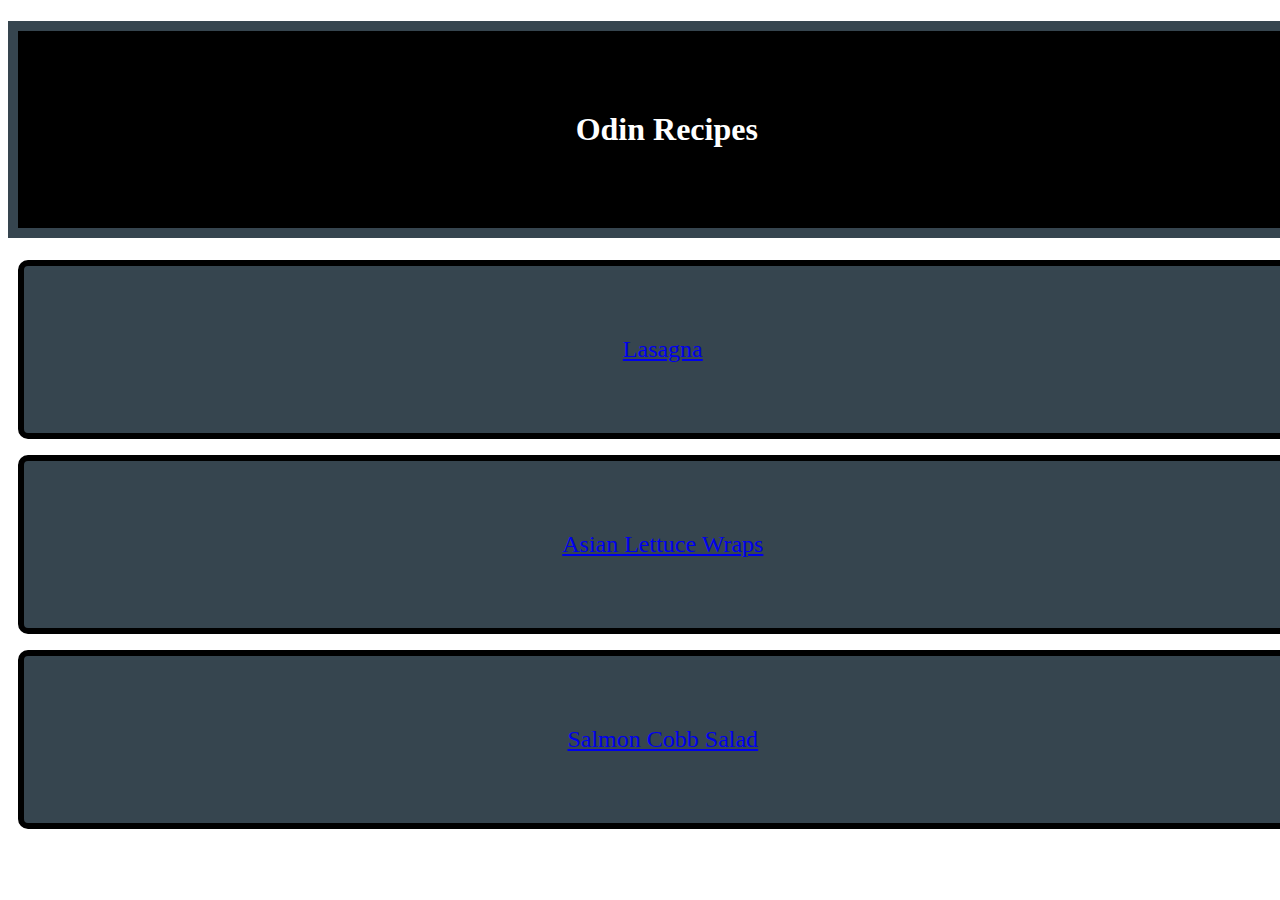
<file: index.html>
<!DOCTYPE html>
<html lang="en">
<head>
    <meta charset="UTF-8">
    <meta name="viewport" content="width=device-width, initial-scale=1.0">
    <link rel="stylesheet" href="style.css">
    <title>Document</title>
</head>
<body>
    <h1>Odin Recipes</h1>
    <div>
    <span class="li1"><a href="./recipes/lasagna.html">Lasagna</a></span>
    <span class="li2"><a href="./recipes/wraps.html">Asian Lettuce Wraps</a></span>
    <span class="li3"><a href="./recipes/salad.html">Salmon Cobb Salad</a></span>
    </div>
     
</body>
</html>
</file>
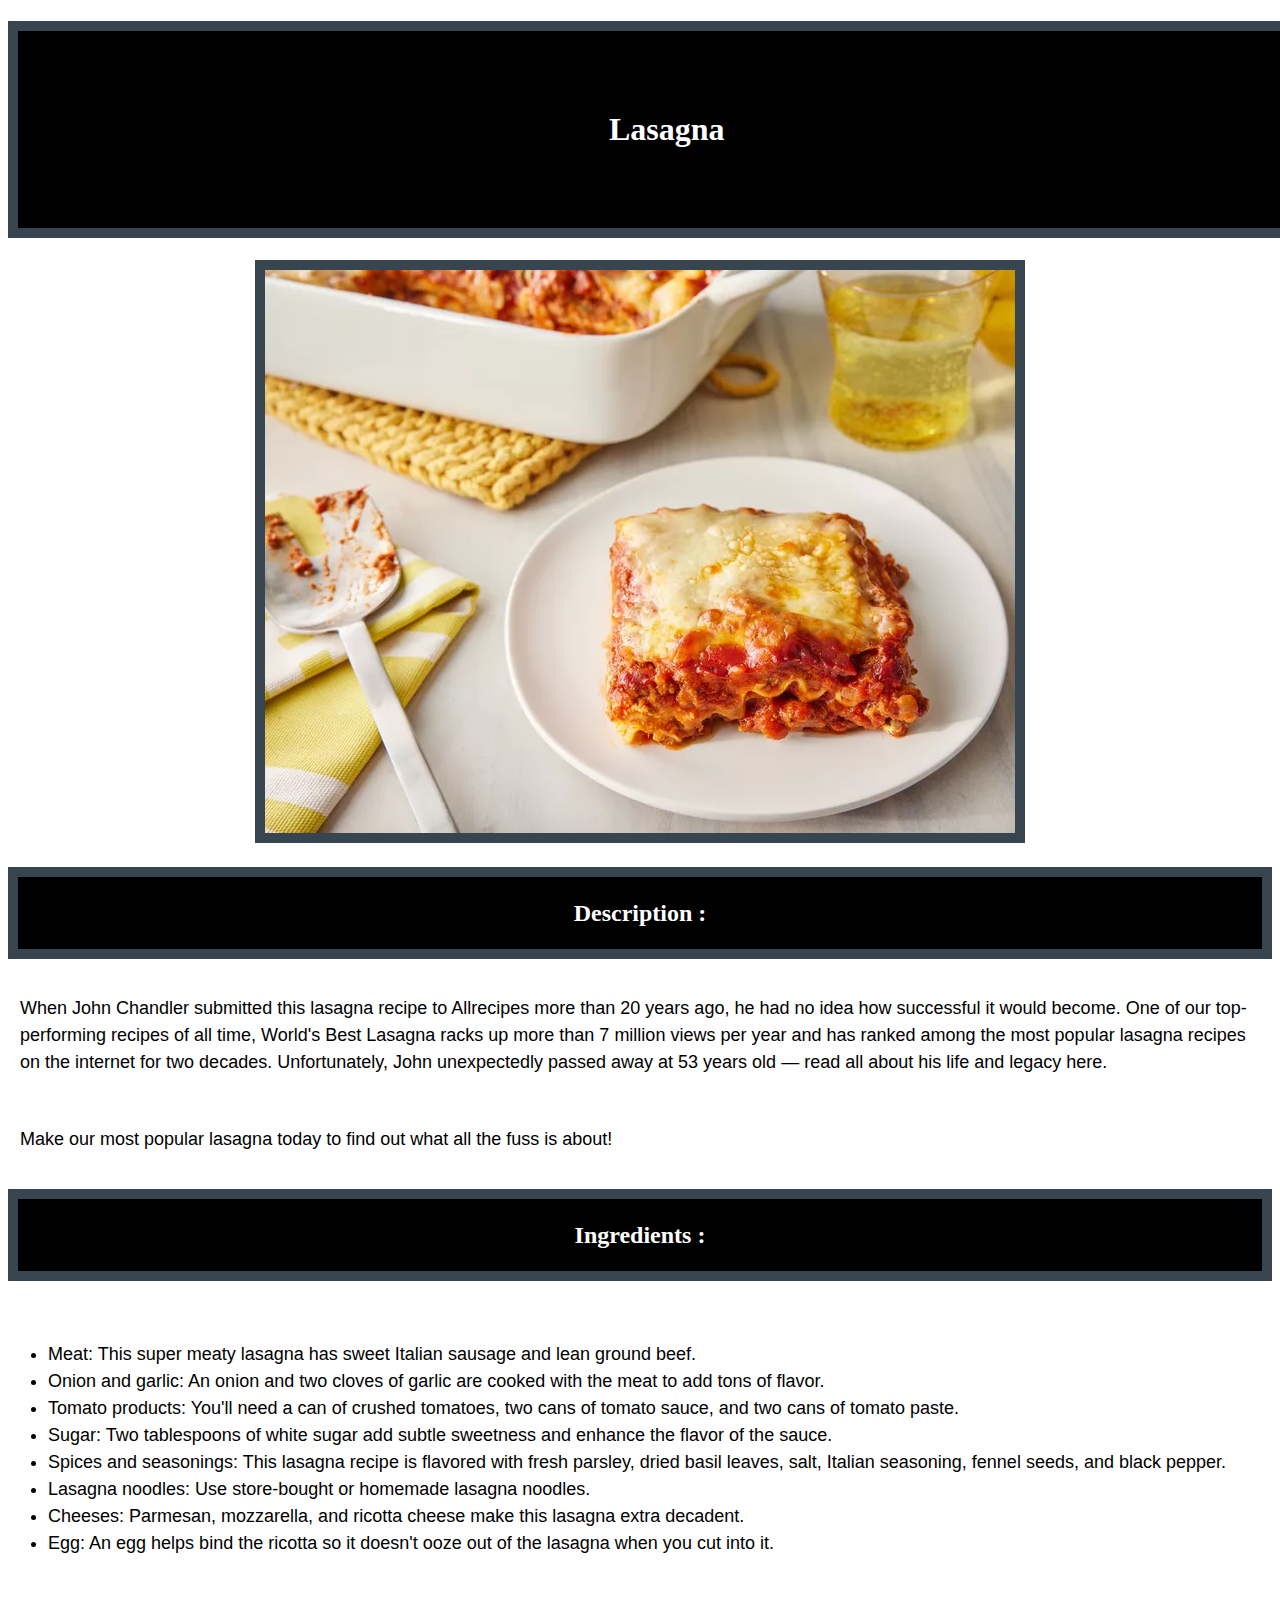
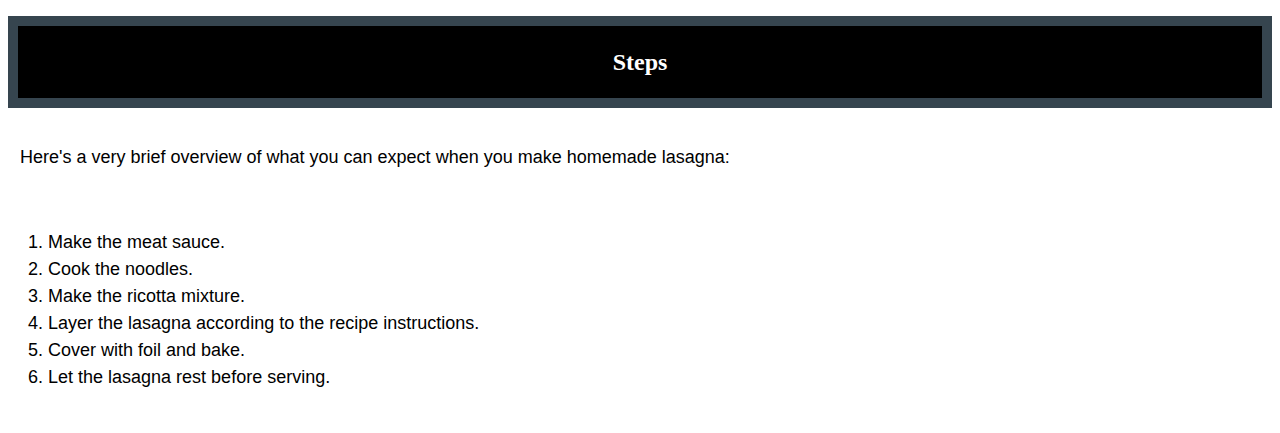
<file: recipes/lasagna.html>
<!DOCTYPE html>
<html lang="en">
<head>
    <meta charset="UTF-8">
    <meta name="viewport" content="width=device-width, initial-scale=1.0">
    <link rel="stylesheet" href="lasagna.css">
    <title>Lasagna</title>
</head>
<body>
    <h1>Lasagna</h1>
    <div class="container">
    <img src="./23600-worlds-best-lasagna-DDMFS-4x3-1196-24c5401652934ffb96d3d94bc9fbe2d7.webp" alt=""> </div>
    <h2>Description :</h2>
    <p>When John Chandler submitted this lasagna recipe to Allrecipes more than 20 years ago, he had no idea how successful it would become. One of our top-performing recipes of all time, World's Best Lasagna racks up more than 7 million views per year and has ranked among the most popular lasagna recipes on the internet for two decades. Unfortunately, John unexpectedly passed away at 53 years old — read all about his life and legacy here.</p>
    <p>Make our most popular lasagna today to find out what all the fuss is about!</p>   
    <h2>Ingredients :</h2>
    <ul>
    <li> Meat: This super meaty lasagna has sweet Italian sausage and lean ground beef.</li>
    <li>Onion and garlic: An onion and two cloves of garlic are cooked with the meat to add tons of flavor.</li>
    <li>Tomato products: You'll need a can of crushed tomatoes, two cans of tomato sauce, and two cans of tomato paste.</li>
    <li>Sugar: Two tablespoons of white sugar add subtle sweetness and enhance the flavor of the sauce.</li>
    <li>Spices and seasonings: This lasagna recipe is flavored with fresh parsley, dried basil leaves, salt, Italian seasoning, fennel seeds, and black pepper.</li>
    <li>Lasagna noodles: Use store-bought or homemade lasagna noodles.</li>
    <li>Cheeses: Parmesan, mozzarella, and ricotta cheese make this lasagna extra decadent.</li>
    <li>Egg: An egg helps bind the ricotta so it doesn't ooze out of the lasagna when you cut into it.</li>
    </ul> 
    <h2>Steps</h2>
    <p>Here's a very brief overview of what you can expect when you make homemade lasagna:</p>
    <ol>
        <li>Make the meat sauce.</li>
        <li>Cook the noodles.</li>
        <li>Make the ricotta mixture.</li>
        <li>Layer the lasagna according to the recipe instructions.</li>
        <li>Cover with foil and bake.</li>
        <li>Let the lasagna rest before serving.</li>

    </ol>
</body>
</html>
</file>
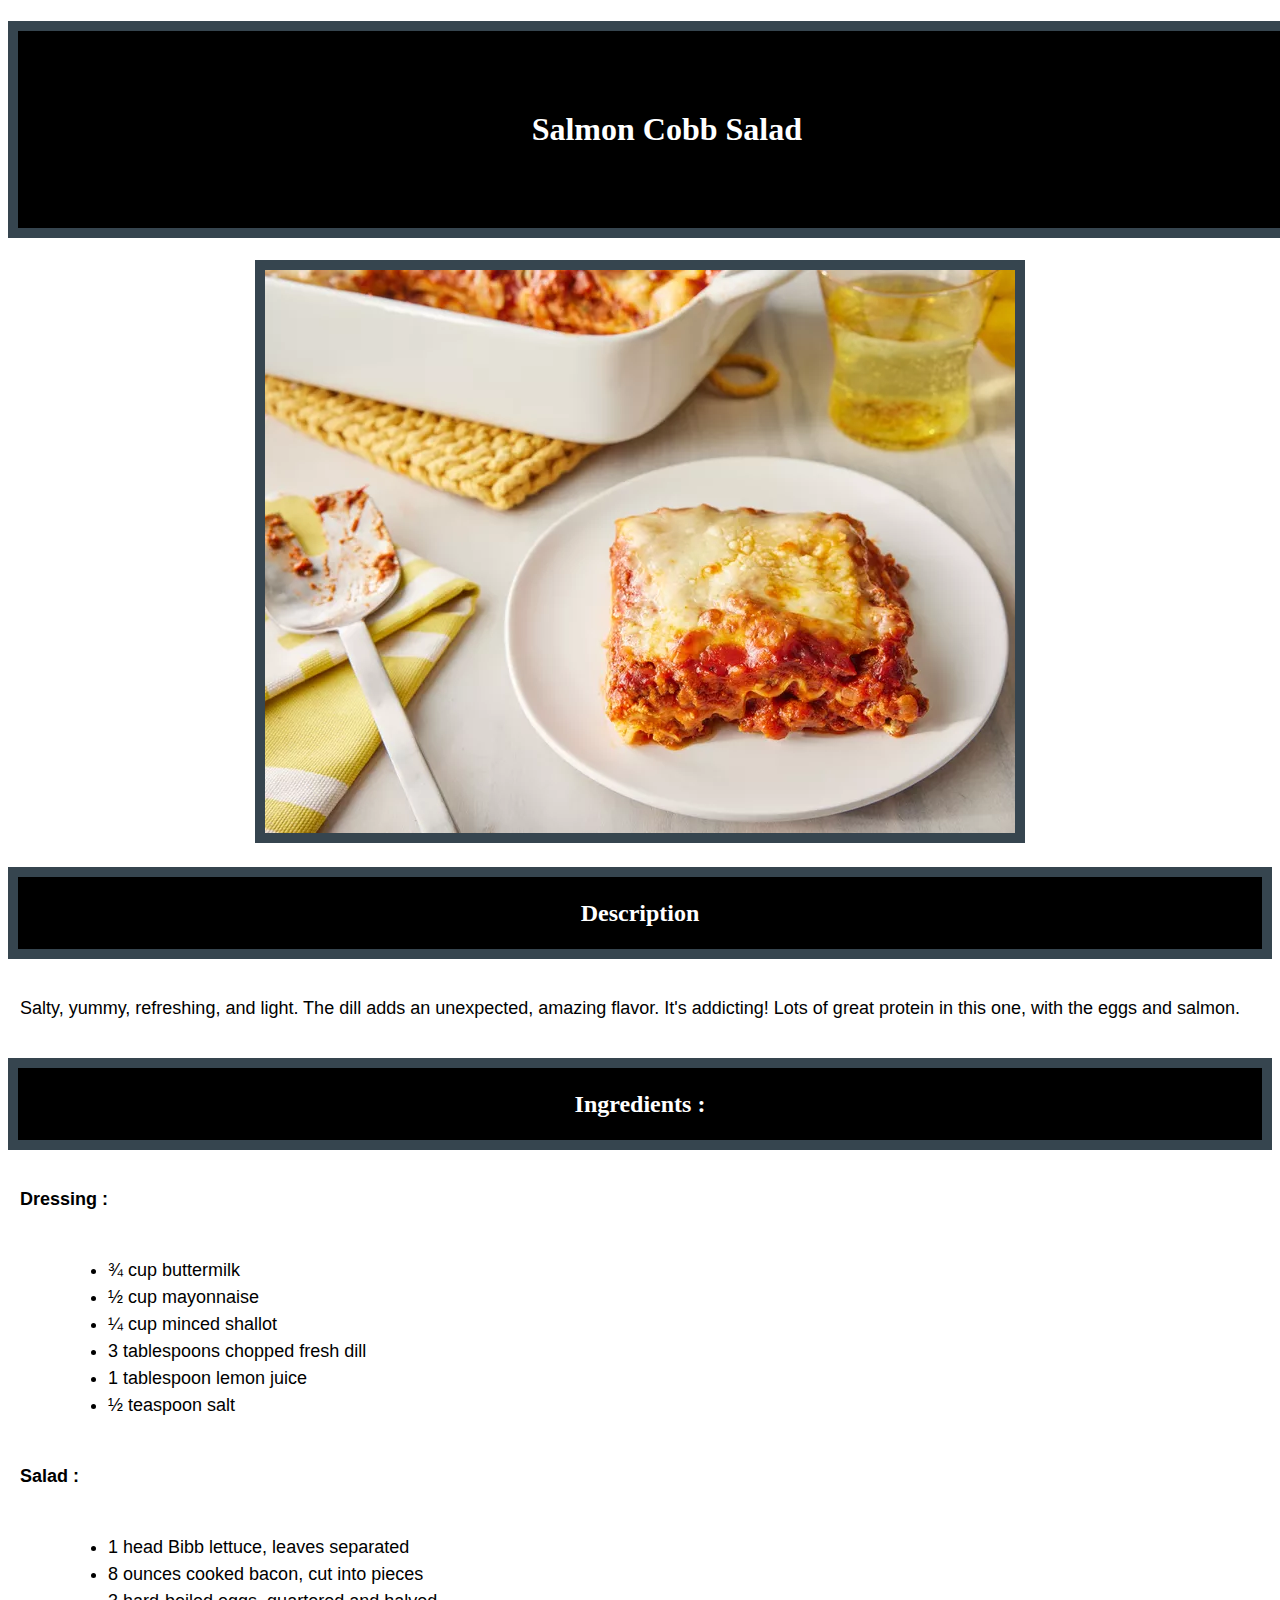
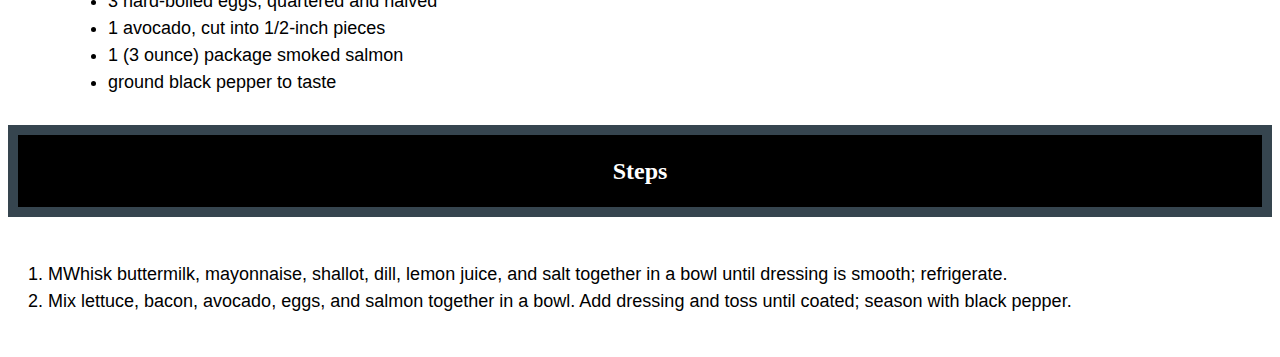
<file: recipes/salad.html>
<!DOCTYPE html>
<html lang="en">
<head>
    <meta charset="UTF-8">
    <meta name="viewport" content="width=device-width, initial-scale=1.0">
    <link rel="stylesheet" href="salad.css">
    <title>Salmon Cobb Salad</title>
</head>
<body>
    <h1>Salmon Cobb Salad</h1>
    <div class="container">
    <img src="./23600-worlds-best-lasagna-DDMFS-4x3-1196-24c5401652934ffb96d3d94bc9fbe2d7.webp" alt=""></div>
    <h2>Description</h2>
    <p>Salty, yummy, refreshing, and light. The dill adds an unexpected, amazing flavor. It's addicting! Lots of great protein in this one, with the eggs and salmon.</p>
    <h2>Ingredients :</h2>
    <h3>Dressing :</h3>
    <ul>
    <li>¾ cup buttermilk</li>
    <li>½ cup mayonnaise</li>
    <li>¼ cup minced shallot</li>
    <li>3 tablespoons chopped fresh dill</li>
    <li>1 tablespoon lemon juice</li>
    <li>½ teaspoon salt</li>
    </ul> 
    <h3>Salad :</h3>
    <ul>
    <li>1 head Bibb lettuce, leaves separated</li>
    <li>8 ounces cooked bacon, cut into pieces</li>
    <li>3 hard-boiled eggs, quartered and halved</li>
    <li>1 avocado, cut into 1/2-inch pieces</li>
    <li>1 (3 ounce) package smoked salmon</li>
    <li>ground black pepper to taste</li>
    </ul> 
    <h2>Steps</h2>
    <ol>
        <li>MWhisk buttermilk, mayonnaise, shallot, dill, lemon juice, and salt together in a bowl until dressing is smooth; refrigerate.</li>
        <li>Mix lettuce, bacon, avocado, eggs, and salmon together in a bowl. Add dressing and toss until coated; season with black pepper.</li>

    </ol>
</body>
</html>
</file>
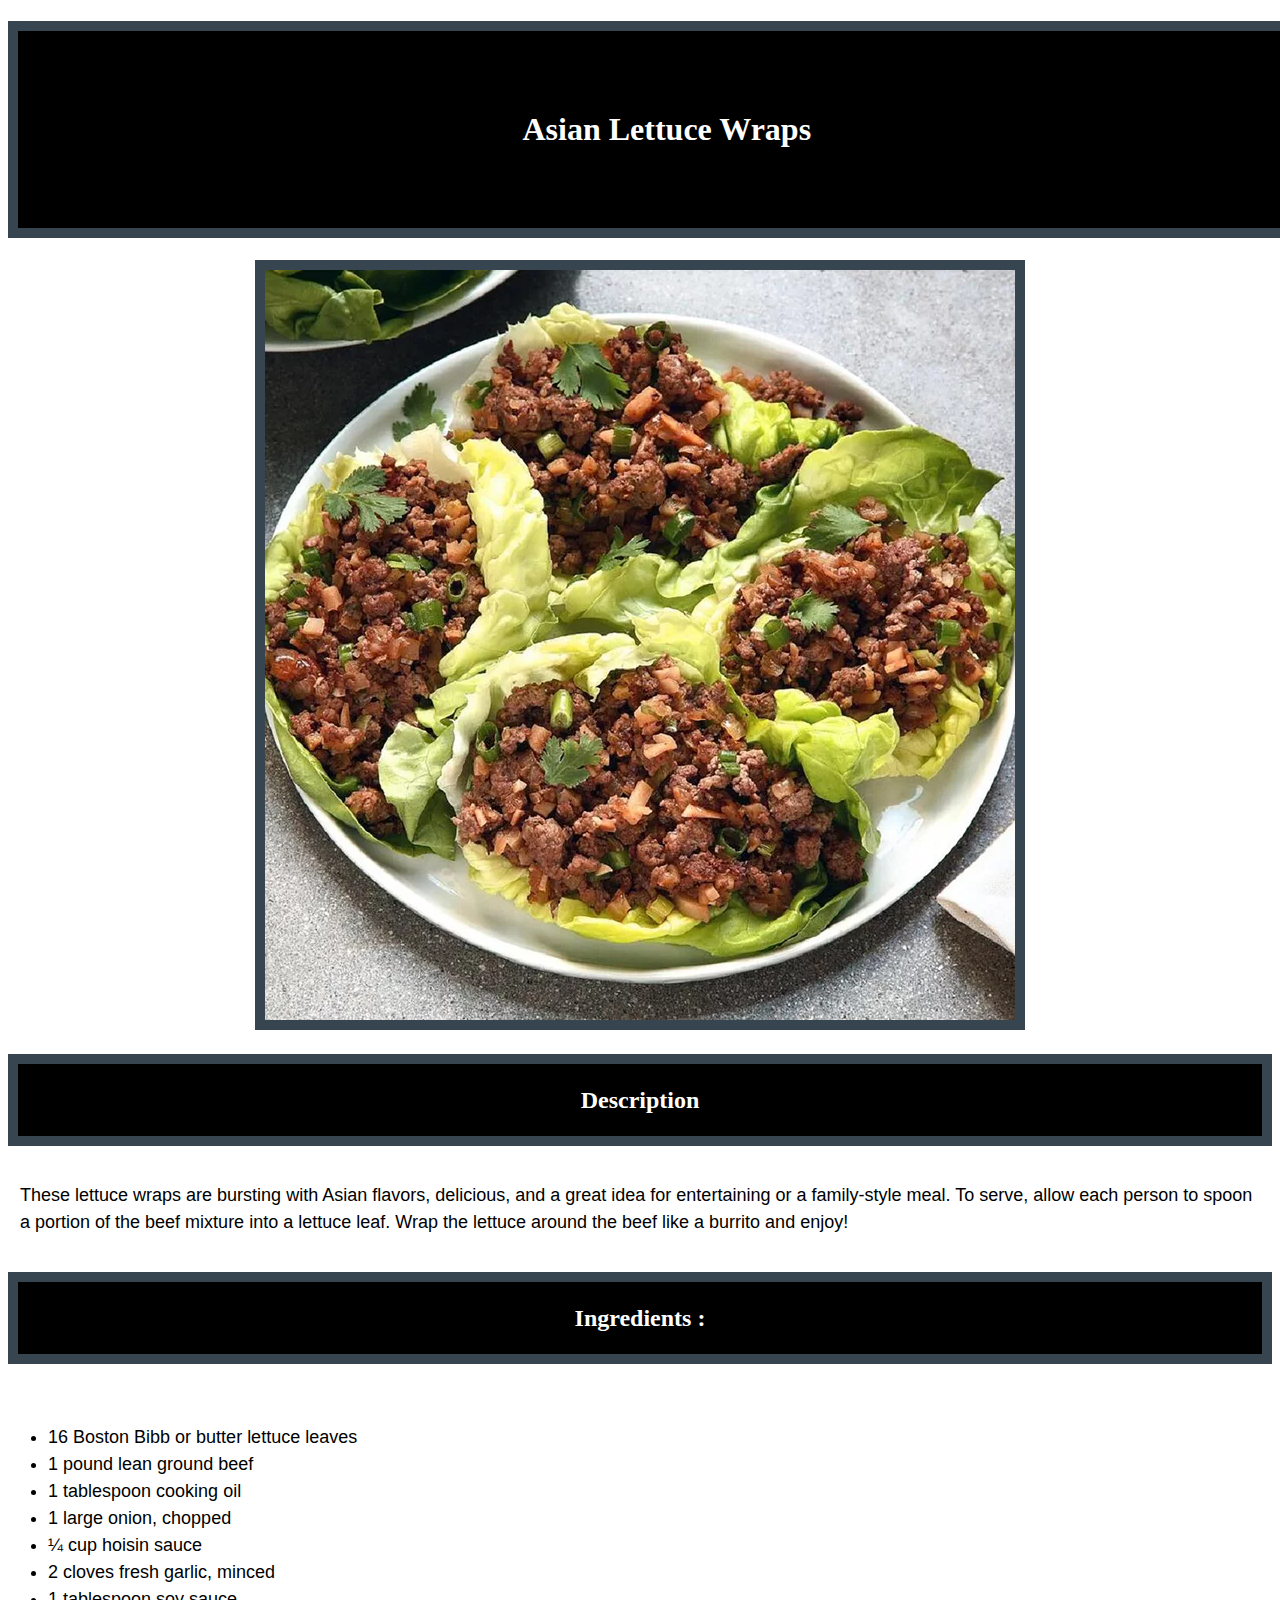
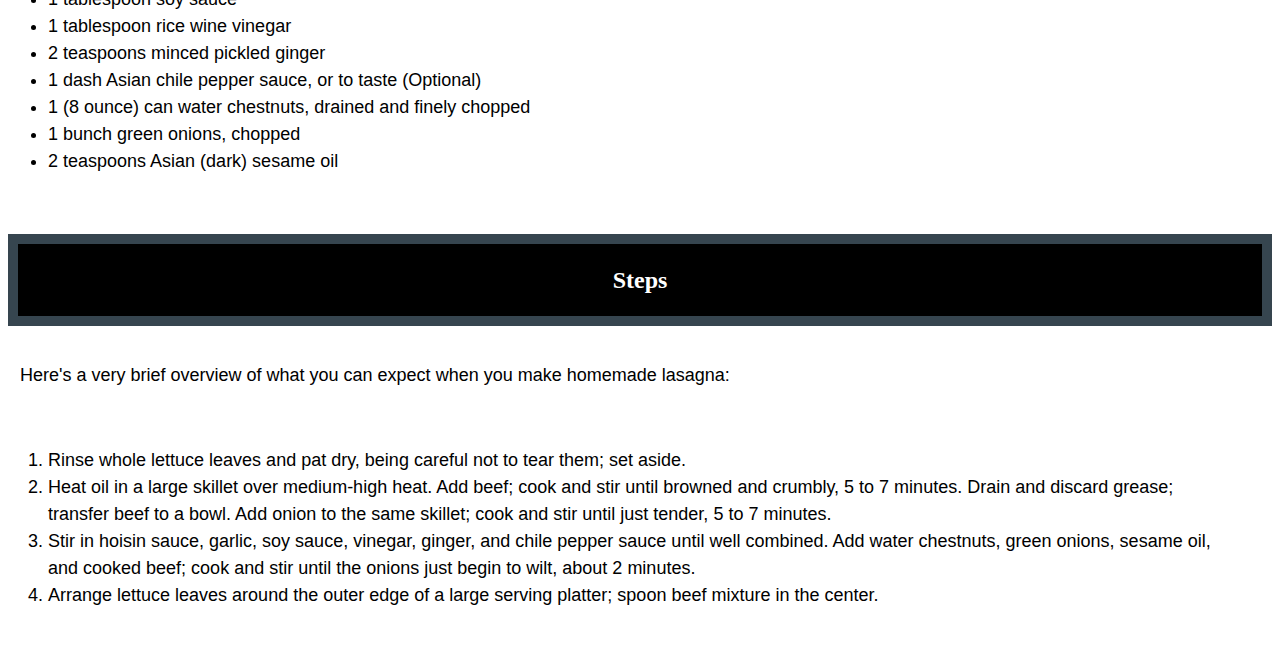
<file: recipes/wraps.html>
<!DOCTYPE html>
<html lang="en">
<head>
    <meta charset="UTF-8">
    <meta name="viewport" content="width=device-width, initial-scale=1.0">
    <link rel="stylesheet" href="wraps.css">
    <title>Asian Lettuce Wraps</title>
</head>
<body>
    <h1>Asian Lettuce Wraps</h1>
    <div class="container">
    <img src="./2630776-asian-lettuce-wraps-Chefd-1x1-1-b10d1fecc65748a4b4c60113da62a863.webp" alt=""></div>
    <h2>Description</h2>
    <p>These lettuce wraps are bursting with Asian flavors, delicious, and a great idea for entertaining or a family-style meal. To serve, allow each person to spoon a portion of the beef mixture into a lettuce leaf. Wrap the lettuce around the beef like a burrito and enjoy!</p>
    <h2>Ingredients :</h2>
    <ul>
    <li>16 Boston Bibb or butter lettuce leaves</li>
    <li>1 pound lean ground beef</li>
    <li>1 tablespoon cooking oil</li>
    <li>1 large onion, chopped</li>
    <li>¼ cup hoisin sauce</li>
    <li>2 cloves fresh garlic, minced</li>
    <li>1 tablespoon soy sauce</li>
    <li>1 tablespoon rice wine vinegar</li>
    <li>2 teaspoons minced pickled ginger</li>
    <li>1 dash Asian chile pepper sauce, or to taste (Optional)</li>
    <li>1 (8 ounce) can water chestnuts, drained and finely chopped</li>
    <li>1 bunch green onions, chopped</li>
    <li>2 teaspoons Asian (dark) sesame oil</li>
    </ul> 
    <h2>Steps</h2>
    <p>Here's a very brief overview of what you can expect when you make homemade lasagna:</p>
    <ol>
        <li>Rinse whole lettuce leaves and pat dry, being careful not to tear them; set aside.</li>
        <li>Heat oil in a large skillet over medium-high heat. Add beef; cook and stir until browned and crumbly, 5 to 7 minutes. Drain and discard grease; transfer beef to a bowl. Add onion to the same skillet; cook and stir until just tender, 5 to 7 minutes.</li>
        <li>Stir in hoisin sauce, garlic, soy sauce, vinegar, ginger, and chile pepper sauce until well combined. Add water chestnuts, green onions, sesame oil, and cooked beef; cook and stir until the onions just begin to wilt, about 2 minutes.</li>
        <li>Arrange lettuce leaves around the outer edge of a large serving platter; spoon beef mixture in the center.</li>
        
    </ol>
</body>
</html>
</file>
<file: style.css>
h1{
    display: block;
    border: 10px solid #36454f;
    text-align: center;
    background-color:black;
    color: white;
    font-family: 'Times New Roman', Times, serif;
    padding: 80px;
    width: 90%;
   

}

a {
    font-size: 24px;
  }
a:visited{
    color: white;
}
  
span{
    display: block;
    width: 90%;
    height: 100%;
    border: 6px solid black;
    border-radius: 10px;
    padding: 70px;
    margin-left: 10px;
    
    background-color: #36454f;
    text-align: center;
    margin-bottom: 16px;
    
    
}
</file>
<file: recipes/lasagna.css>
h1{
    text-align: center;
    display: block;
    border: 10px solid #36454f;
    color: white;
    background-color: black;
    padding: 80px;
    width: 90%;
}
.container{
    text-align: center;
}
img{
    border: 10px solid #36454f;
}
h2{
    border: 10px solid #36454f;
    text-align: center;
    color: white;
    background-color: black;
    line-height: 3;
}
p{
    padding: 16px 12px;
    font-size: 18px;
    font-family: Arial, Helvetica, sans-serif;
    line-height: 1.5;

}
ul{
    font-size: 18px;
    padding: 40px 40px;
    font-family: Arial, Helvetica, sans-serif;
    line-height: 1.5;
}
ol{
    font-size: 18px;
    padding: 24px 40px;
    font-family: Arial, Helvetica, sans-serif;
    line-height: 1.5;
}
</file>
<file: recipes/salad.css>
h1{
    display: block;
    border: 10px solid #36454f;
    text-align: center;
    color: white;
    background-color: black;
    padding: 80px;
    width: 90%;
}
.container{
    text-align: center;
}
img{
    border: 10px solid #36454f;
}
h2{
    border: 10px solid #36454f;
    text-align: center;
    color: white;
    background-color: black;
    line-height: 3;
}
h3{
    padding: 16px 12px;
    font-size: 18px;
    font-family: Arial, Helvetica, sans-serif;
    line-height: 1.5;
}
p{
    padding: 16px 12px;
    font-size: 18px;
    font-family: Arial, Helvetica, sans-serif;
    line-height: 1.5;

}
ul{
    font-size: 18px;
    padding: 10px 100px;
    font-family: Arial, Helvetica, sans-serif;
    line-height: 1.5;
}
ol{
    font-size: 18px;
    padding: 24px 40px;
    font-family: Arial, Helvetica, sans-serif;
    line-height: 1.5;
}
</file>
<file: recipes/wraps.css>
h1{
    display: block;
    border: 10px solid #36454f;
    text-align: center;
    color: white;
    background-color: black;
    padding: 80px;
    width: 90%;
}
.container{
    text-align: center;
}
img{
    border: 10px solid #36454f;
}
h2{
    text-align: center;
    color: white;
    background-color: black;
    border: 10px solid #36454f;
    line-height: 3;

}
p{
    padding: 16px 12px;
    font-size: 18px;
    font-family: Arial, Helvetica, sans-serif;
    line-height: 1.5;

}
ul{
    font-size: 18px;
    padding: 40px 40px;
    font-family: Arial, Helvetica, sans-serif;
    line-height: 1.5;
}
ol{
    font-size: 18px;
    padding: 24px 40px;
    font-family: Arial, Helvetica, sans-serif;
    line-height: 1.5;
}
</file>
